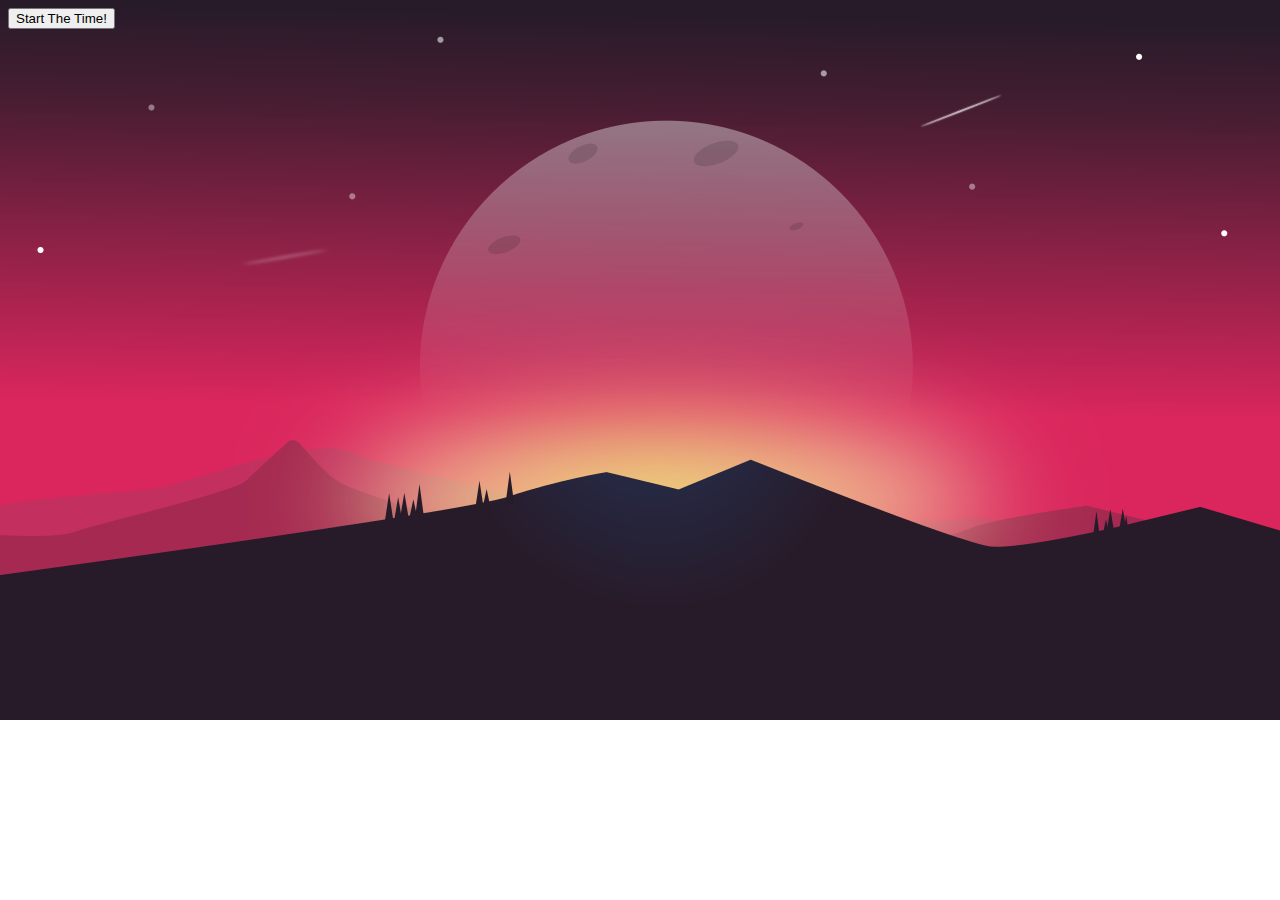
<file: index.html>
<!DOCTYPE html>
<html>
<head>
  <title>simple trivia game:START PAGE</title>
  <link rel="stylesheet" type="text/css" href="assets/css/style.css">
</head>
<body>

  <!-- first page  -->
<div class="pageOne">
  
  <button type="button" class= "startBtn">Start The Time!</button> 
  </div>
 <!-- 2nd page  -->    
 <div class="pageTwo">
  <!-- <a href ='index.html'>back to index</a> -->
  <div id="showTimeLeft"></div>
    <form id="q1"><br>How Many states in the union?<br>
        <input type="radio" name="states" value="49"> 49
        <input type="radio" name="states" value="50"> 50
        <input type="radio" name="states" value="51"> 51  <br>
        </form>
    <form id="q2"><br>Who's the 1st president<br>
      <input type="radio" name="presidents" value="Hamilton"> Hamilton
      <input type="radio" name="presidents" value="Washington"> Washington
      <input type="radio" name="presidents" value="Lincoln"> Lincoln<br>  
    </form>
  
    <form id="q3"><br>How many tails does a Manx cat have? <br>
    <input type="radio" name="cat" value="None"> None 
    <input type="radio" name="cat" value="One"> One 
    <input type="radio" name="cat" value="Two"> Two <br>  
  </form>
  
  <form id="q4"><br>Which Australian marsupial enjoy eating eucalyptus leaves? <br>
    <input type="radio" name="aard" value="Koala"> Koala
    <input type="radio" name="aard" value="Kangaroo"> Kangaroo
    <input type="radio" name="aard" value="Sugar"> Sugar Glider<br>  
  </form>
  
  <form id="q5"><br>Which sea creature has three hearts? <br>
    <input type="radio" name="octo" value="Anemone"> Anemone
    <input type="radio" name="octo" value="Octopus"> Octopus
    <input type="radio" name="octo" value="Cuke"> Sea Cucumber<br>  
  </form>
  
  <form id="q6"><br>Which instrument has forty-seven strings and seven pedals? <br>
    <input type="radio" name="harp" value="Pipe Organ"> Pipe Organ
    <input type="radio" name="harp" value="Harp"> Harp
    <input type="radio" name="harp" value="Harpsicord"> Harpsicord<br>  
  </form>

      

      <input type="button" value="Submit" class="submitBtn">
    
  </div>
<!-- third page -->
<div class="pageThree">
    <a href ='index.html'>Go Again</a>
    <h1>result page</h1>
    <div class="answered">Nothing Here Yet</div>
    <div class="correctAnswers"></div>
  </div>
<!-- JAVASCRIPT  -->
  <!-- ========================================= -->
  <script type="text/javascript" src="https://cdnjs.cloudflare.com/ajax/libs/jquery/3.2.1/jquery.min.js"></script>
  <script type="text/javascript"></script>
  <script src="assets/javascript/app.js"></script>

</body>
</html>
</file>
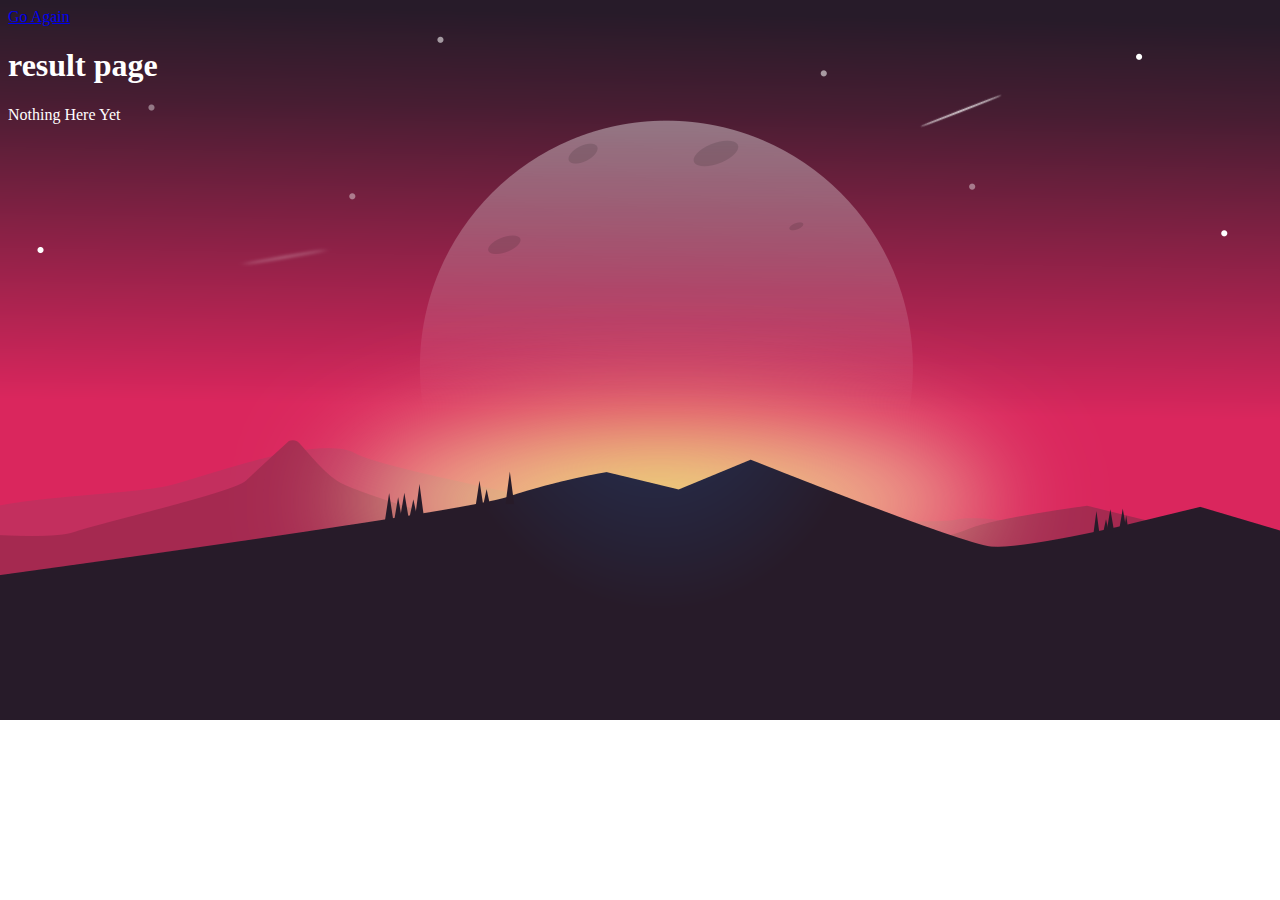
<file: lastpage.html>
<!DOCTYPE html>
<html>
<head>
  <title>simple trivia game:START PAGE</title>
  <link rel="stylesheet" type="text/css" href="assets/css/style.css">
 


</head>
<body>
        <a href ='index.html'>Go Again</a>
        <h1>result page</h1>
        <div class="answered">Nothing Here Yet</div>
        <div class="correctAnswers"></div>

  <!-- JAVASCRIPT  -->
  <!-- ========================================= -->
  <script type="text/javascript" src="https://cdnjs.cloudflare.com/ajax/libs/jquery/3.2.1/jquery.min.js"></script>
  <script type="text/javascript"></script>
  <script src="assets/javascript/app.js"></script>
     
</body>
</html>
</file>
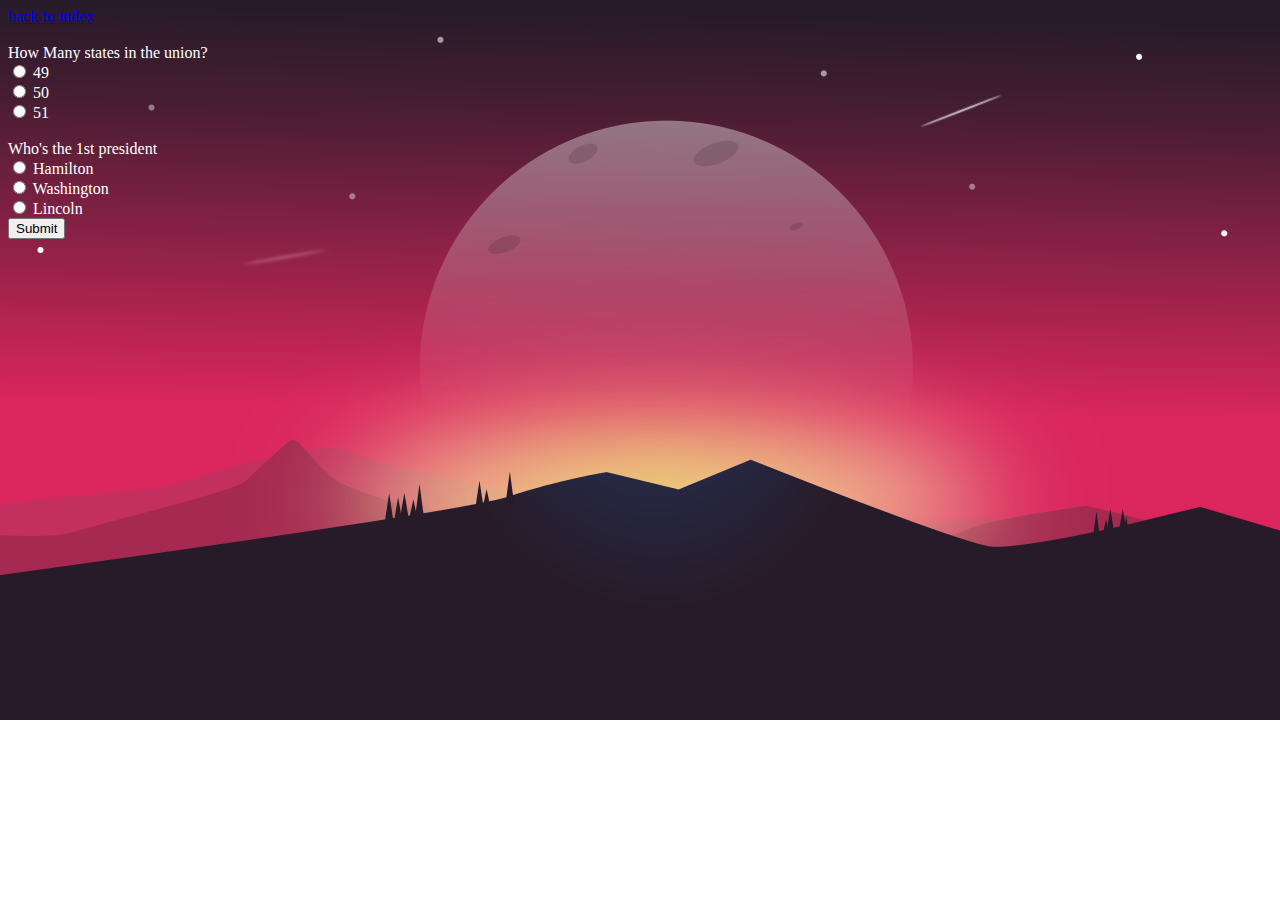
<file: quizpage.html>
<!DOCTYPE html>
<html>
<head>
  <title>simple trivia game:START PAGE</title>
  <link rel="stylesheet" type="text/css" href="assets/css/style.css">
 


</head>
<body>
    <a href ='index.html'>back to index</a>
    <div id="showTimeLeft"></div>
        <form id="q1"><br>How Many states in the union?<br>
            <input type="radio" name="states" value="49"> 49<br>
            <input type="radio" name="states" value="50"> 50<br>
            <input type="radio" name="states" value="51"> 51<br>  
            
          </form>

    
    <form id="q2"><br>Who's the 1st president<br>
        <input type="radio" name="presidents" value="Hamilton"> Hamilton<br>
        <input type="radio" name="presidents" value="Washington"> Washington<br>
        <input type="radio" name="presidents" value="Lincoln"> Lincoln<br>  
        <input type="button" value="Submit" class="submitBtn">
      </form>
  <!-- JAVASCRIPT  -->
  <!-- ========================================= -->
  <script type="text/javascript" src="https://cdnjs.cloudflare.com/ajax/libs/jquery/3.2.1/jquery.min.js"></script>
  <script type="text/javascript"></script>
  <script src="assets/javascript/app.js"></script>
     
</body>
</html>
</file>
<file: assets/css/style.css>
body {
    background-image: url("../images/Flay Night 4 BG/Flat Night 4 BG.png");

    background-repeat: no-repeat;
    background-size: cover;
}

form, .q1, .q2, .q3, .q4, .q5, .q6, .answered, h2, h1 {
    color:white;
}
</file>
